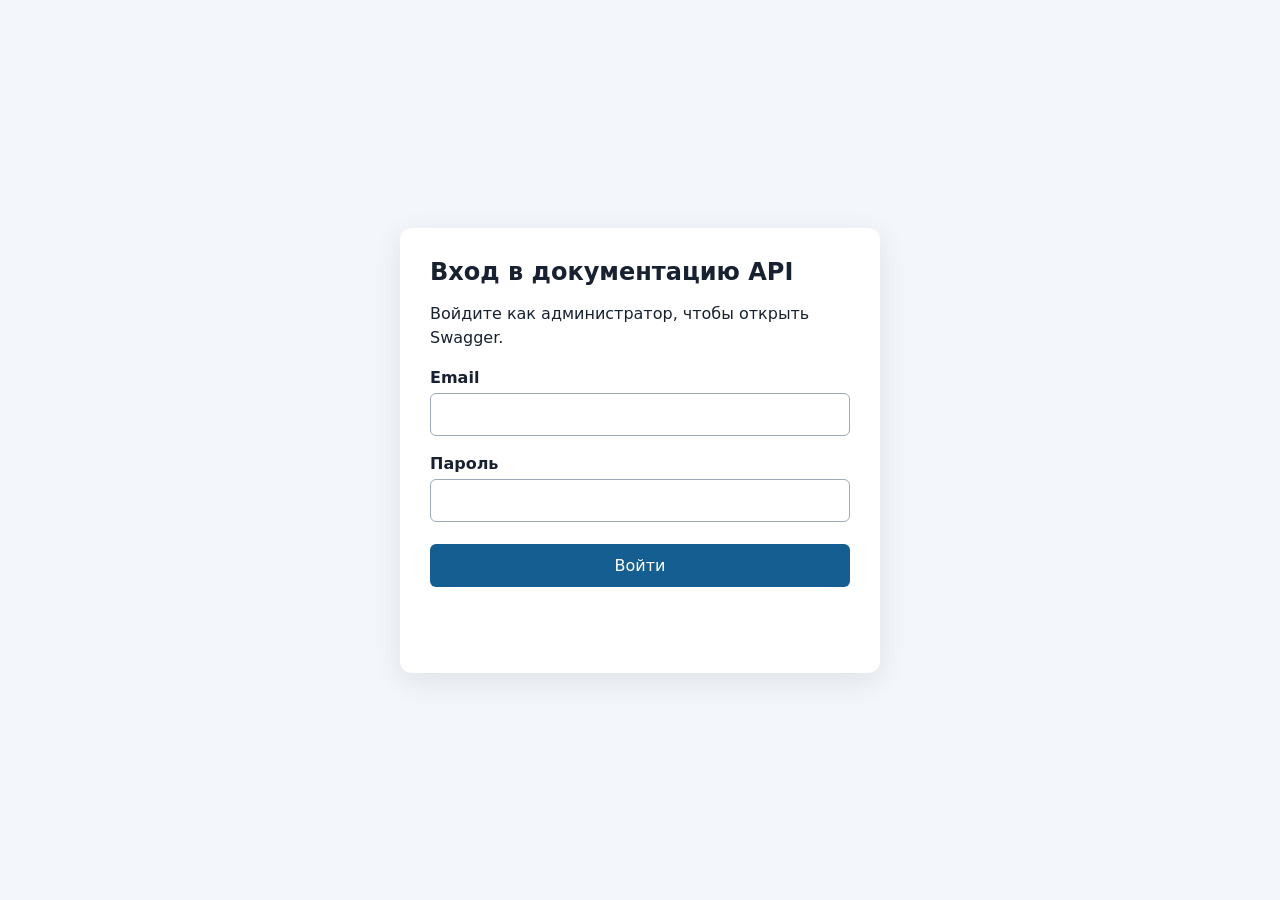
<file: backend/src/main/resources/static/docs-login.html>
<!doctype html>
<html lang="ru">
<head>
    <meta charset="utf-8">
    <meta name="viewport" content="width=device-width, initial-scale=1">
    <title>Вход в документацию API</title>
    <style>
        body {
            font: 16px system-ui, sans-serif;
            margin: 0;
            min-height: 100vh;
            display: grid;
            place-items: center;
            background: #f3f6fa;
            color: #17212f;
        }

        main {
            width: min(420px, calc(100% - 40px));
            padding: 30px;
            background: white;
            border-radius: 12px;
            box-shadow: 0 8px 30px #17212f17;
        }

        h1 {
            font-size: 24px;
            margin: 0 0 8px;
        }

        p {
            line-height: 1.5;
        }

        label {
            display: block;
            margin-top: 18px;
            font-weight: 600;
        }

        input {
            box-sizing: border-box;
            display: block;
            width: 100%;
            margin-top: 6px;
            padding: 11px;
            border: 1px solid #9caaba;
            border-radius: 6px;
            font: inherit;
        }

        button {
            width: 100%;
            margin-top: 22px;
            padding: 12px;
            border: 0;
            border-radius: 6px;
            background: #155e91;
            color: white;
            font: inherit;
            cursor: pointer;
        }

        button:disabled {
            opacity: .6;
            cursor: wait;
        }

        textarea {
            box-sizing: border-box;
            width: 100%;
            min-height: 100px;
            margin-top: 8px;
            padding: 10px;
            font: 12px ui-monospace, monospace;
            overflow-wrap: anywhere;
        }

        a {
            color: #155e91;
        }

        #message {
            min-height: 24px;
            color: #a02525;
        }

        [hidden] {
            display: none !important;
        }
    </style>
</head>
<body>
<main>
    <h1>Вход в документацию API</h1>
    <p>Войдите как администратор, чтобы открыть Swagger.</p>
    <form id="login">
        <label for="email">Email</label>
        <input id="email" type="email" autocomplete="username" required>
        <label for="password">Пароль</label>
        <input id="password" type="password" autocomplete="current-password" required>
        <button type="submit">Войти</button>
    </form>
    <form id="change" hidden>
        <p>Временный пароль нужно сменить перед открытием Swagger.</p>
        <label for="new-password">Новый пароль (от 12 до 72 символов)</label>
        <input id="new-password" type="password" autocomplete="new-password" minlength="12" required>
        <label for="confirm-password">Повторите пароль</label>
        <input id="confirm-password" type="password" autocomplete="new-password" minlength="12" required>
        <button type="submit">Сменить пароль и открыть Swagger</button>
    </form>
    <section id="token-panel" hidden>
        <p>Скопируйте JWT и вставьте его в кнопку <strong>Authorize</strong> в Swagger. Токен действует примерно 15
            минут.</p>
        <label for="access-token">Access JWT</label>
        <textarea id="access-token" readonly></textarea>
        <button id="copy-token" type="button">Скопировать токен</button>
        <p><a href="/swagger-ui.html" target="_blank" rel="noopener">Открыть Swagger в новой вкладке</a></p>
    </section>
    <p id="message" role="alert" aria-live="polite"></p>
</main>
<script>
    const loginForm = document.getElementById('login');
    const changeForm = document.getElementById('change');
    const message = document.getElementById('message');
    let temporaryToken = null;
    let temporaryPassword = null;

    function showToken(token) {
      document.getElementById('access-token').value = token;
      document.getElementById('password').value = '';
      changeForm.hidden = true;
      document.getElementById('token-panel').hidden = false;
    }

    document.getElementById('copy-token').addEventListener('click', async () => {
      const field = document.getElementById('access-token');
      try {
        await navigator.clipboard.writeText(field.value);
      } catch {
        field.select();
        message.textContent = 'Скопируйте выделенный токен вручную';
      }
    });

    async function post(path, body, token) {
      const response = await fetch(path, {
        method: 'POST', credentials: 'same-origin', cache: 'no-store',
        headers: { 'Content-Type': 'application/json', ...(token ? { Authorization: `Bearer ${token}` } : {}) },
        body: JSON.stringify(body)
      });
      if (!response.ok) {
        const error = await response.json().catch(() => ({}));
        throw new Error(error.message || `Ошибка HTTP ${response.status}`);
      }
      return response.status === 204 ? null : response.json();
    }

    loginForm.addEventListener('submit', async event => {
      event.preventDefault();
      message.textContent = '';
      const button = loginForm.querySelector('button');
      button.disabled = true;
      try {
        const email = document.getElementById('email').value.trim();
        const password = document.getElementById('password').value;
        const result = await post('/api/auth/login', { email, password });
        if (!result.user.roles.includes('ADMIN')) throw new Error('Доступ к Swagger есть только у администратора');
        if (result.user.passwordChangeRequired) {
          temporaryToken = result.accessToken;
          temporaryPassword = password;
          document.getElementById('password').value = '';
          loginForm.hidden = true;
          changeForm.hidden = false;
        } else {
          showToken(result.accessToken);
        }
      } catch (error) {
        message.textContent = error.message;
      } finally {
        button.disabled = false;
      }
    });

    changeForm.addEventListener('submit', async event => {
      event.preventDefault();
      message.textContent = '';
      const button = changeForm.querySelector('button');
      button.disabled = true;
      try {
        const newPassword = document.getElementById('new-password').value;
        if (newPassword !== document.getElementById('confirm-password').value) {
          throw new Error('Пароли не совпадают');
        }
        await post('/api/auth/change-password',
          { currentPassword: temporaryPassword, newPassword }, temporaryToken);
        temporaryToken = null;
        temporaryPassword = null;
        const result = await post('/api/auth/login',
          { email: document.getElementById('email').value.trim(), password: newPassword });
        showToken(result.accessToken);
      } catch (error) {
        message.textContent = error.message;
      } finally {
        button.disabled = false;
      }
    });
</script>
</body>
</html>
</file>
